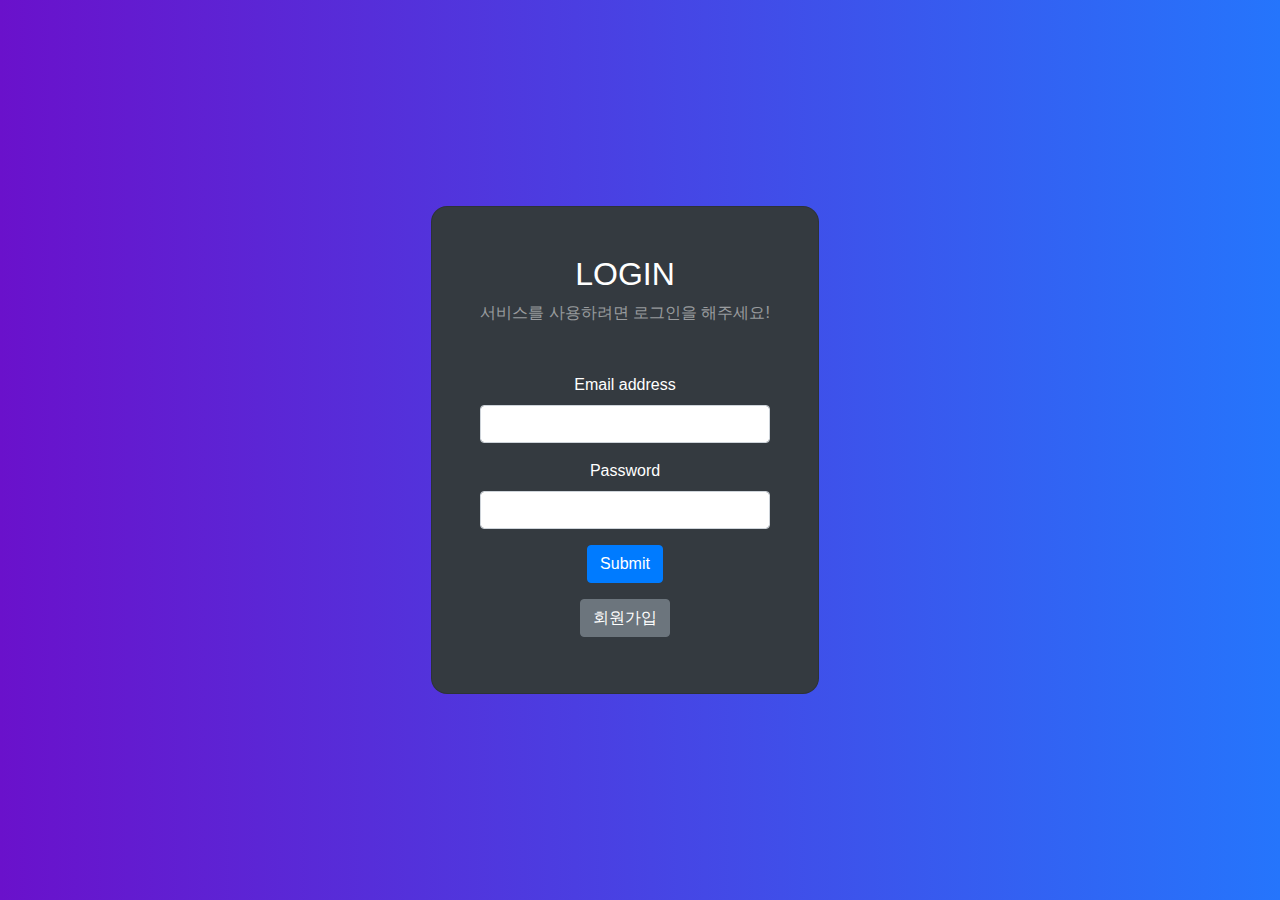
<file: SpringBoot-Developer/src/main/resources/templates/login.html>
<!DOCTYPE html>
<html xmlns:th="http://www.thymeleaf.org">
<head>
    <meta charset="UTF-8">
    <title>로그인</title>
    <link rel="stylesheet" href="https://cdn.jsdelivr.net/npm/bootstrap@4.6.1/dist/css/bootstrap.min.css">

    <style>
        .gradient-custom {
            background: linear-gradient(to right, rgba(106, 17, 203, 1), rgba(37, 117, 252, 1))
        }
    </style>
</head>
<body class="gradient-custom">
<section class="d-flex vh-100">
    <div class="container-fluid row justify-content-center align-content-center">
        <div class="card bg-dark" style="border-radius: 1rem;">
            <div class="card-body p-5 text-center">
                <h2 class="text-white">LOGIN</h2>
                <p class="text-white-50 mt-2 mb-5">서비스를 사용하려면 로그인을 해주세요!</p>

                <div class = "mb-2">
                    <form action="/login" method="POST">
                        <input type="hidden" th:name="${_csrf?.parameterName}" th:value="${_csrf?.token}" />
                        <div class="mb-3">
                            <label class="form-label text-white">Email address</label>
                            <input type="email" class="form-control" name="username">
                        </div>
                        <div class="mb-3">
                            <label class="form-label text-white">Password</label>
                            <input type="password" class="form-control" name="password">
                        </div>
                        <button type="submit" class="btn btn-primary">Submit</button>
                    </form>

                    <button type="button" class="btn btn-secondary mt-3" onclick="location.href='/signup'">회원가입</button>
                </div>
            </div>
        </div>
    </div>
</section>
</body>
</html>
</file>
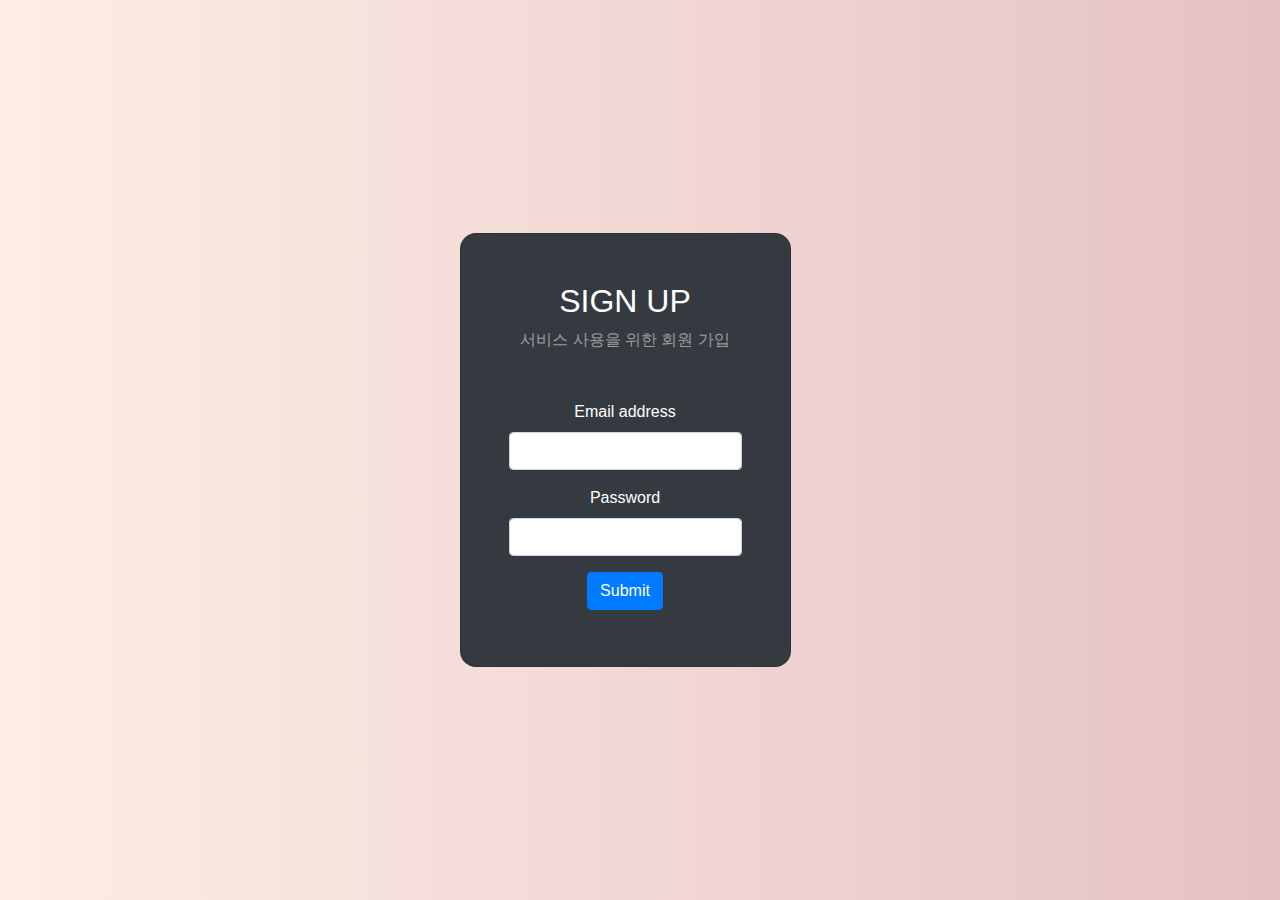
<file: SpringBoot-Developer/src/main/resources/templates/signup.html>
<!DOCTYPE html>
<html xmlns:th="http://www.thymeleaf.org">
<head>
    <meta charset="UTF-8">
    <title>회원 가입</title>
    <link rel="stylesheet" href="https://cdn.jsdelivr.net/npm/bootstrap@4.6.1/dist/css/bootstrap.min.css">

    <style>
        .gradient-custom {
            background: linear-gradient(to right, rgba(254, 238, 229, 1), rgba(229, 193, 197, 1))
        }
    </style>
</head>
<body class="gradient-custom">
<section class="d-flex vh-100">
    <div class="container-fluid row justify-content-center align-content-center">
        <div class="card bg-dark" style="border-radius: 1rem;">
            <div class="card-body p-5 text-center">
                <h2 class="text-white">SIGN UP</h2>
                <p class="text-white-50 mt-2 mb-5">서비스 사용을 위한 회원 가입</p>

                <div class = "mb-2">
                    <form th:action="@{/user}" method="POST">
                        <div class="mb-3">
                            <label class="form-label text-white">Email address</label>
                            <input type="email" class="form-control" name="email">
                        </div>
                        <div class="mb-3">
                            <label class="form-label text-white">Password</label>
                            <input type="password" class="form-control" name="password">
                        </div>

                        <button type="submit" class="btn btn-primary">Submit</button>
                    </form>
                </div>
            </div>
        </div>
    </div>
</section>
</body>
</html>
</file>
